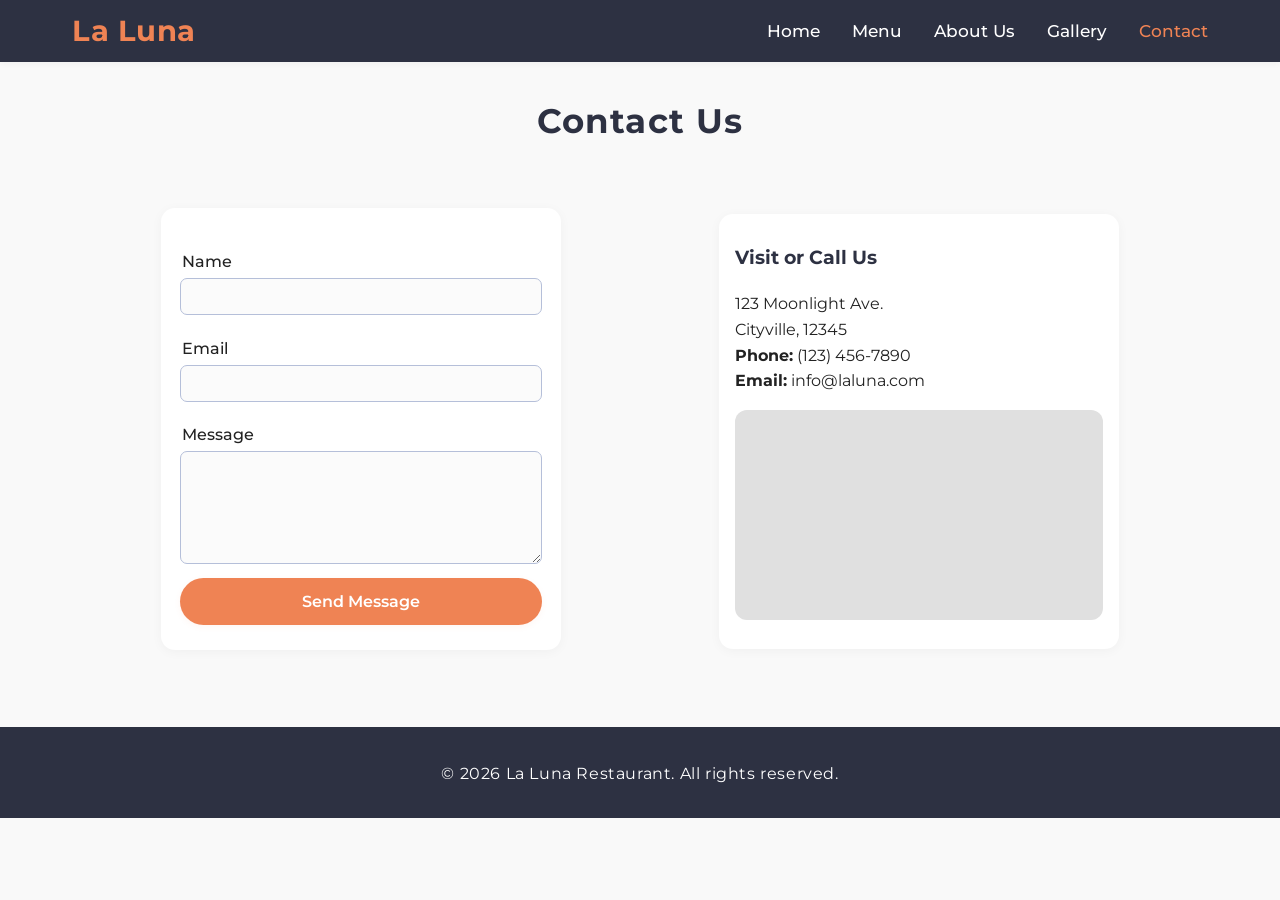
<file: contact.html>
<!DOCTYPE html>
<html lang="en">
<head>
    <meta charset="UTF-8">
    <meta name="viewport" content="width=device-width, initial-scale=1.0">
    <title>Contact Us | La Luna Restaurant</title>
    <link rel="stylesheet" href="css/style.css">
    <link href="https://fonts.googleapis.com/css?family=Montserrat:700,400&display=swap" rel="stylesheet">
</head>
<body>
    <header>
        <nav class="navbar">
            <div class="logo"><a href="index.html">La Luna</a></div>
            <input type="checkbox" id="menu-toggle" />
            <label for="menu-toggle" class="hamburger">&#9776;</label>
            <ul class="nav-links">
                <li><a href="index.html">Home</a></li>
                <li><a href="menu.html">Menu</a></li>
                <li><a href="about.html">About Us</a></li>
                <li><a href="gallery.html">Gallery</a></li>
                <li><a href="contact.html" class="active">Contact</a></li>
            </ul>
        </nav>
    </header>
    <main>
        <section class="contact-section">
            <h1>Contact Us</h1>
            <div class="contact-wrapper">
                <form class="contact-form" id="contact-form" autocomplete="off">
                    <label for="name">Name</label>
                    <input type="text" id="name" name="name" required>
                    
                    <label for="email">Email</label>
                    <input type="email" id="email" name="email" required>
                    
                    <label for="message">Message</label>
                    <textarea id="message" name="message" rows="5" required></textarea>
                    
                    <button type="submit" class="btn primary">Send Message</button>
                    <p class="form-success" style="display:none;">Thank you! We'll get back to you soon.</p>
                </form>
                <div class="contact-details">
                    <h3>Visit or Call Us</h3>
                    <p>
                        123 Moonlight Ave.<br>
                        Cityville, 12345<br>
                        <strong>Phone:</strong> (123) 456-7890<br>
                        <strong>Email:</strong> <a href="mailto:info@laluna.com">info@laluna.com</a>
                    </p>
                    <div class="map-placeholder">
                        <iframe title="Google Maps Placeholder" src="https://maps.google.com/maps?q=New+York,+NY&amp;z=13&amp;ie=UTF8&amp;output=embed" allowfullscreen="" loading="lazy"></iframe>
                        <div class="map-overlay">Map Placeholder</div>
                    </div>
                </div>
            </div>
        </section>
    </main>
    <footer>
        <p>&copy; 2026 La Luna Restaurant. All rights reserved.</p>
    </footer>
    <script src="js/script.js"></script>
</body>
</html>
</file>
<file: css/style.css>
/* Google Fonts: Montserrat loaded via HTML */

:root {
    --primary: #2d3142;
    --secondary: #b5bfd9;
    --accent: #ef8354;
    --background: #f9f9f9;
    --card-bg: #fff;
    --text: #222;
    --font: 'Montserrat', Arial, sans-serif;
}

*,
*::before,
*::after {
    box-sizing: border-box;
}

body {
    margin: 0;
    background: var(--background);
    color: var(--text);
    font-family: var(--font);
    line-height: 1.6;
}

a {
    text-decoration: none;
    color: inherit;
    transition: color 0.2s;
}
a:hover {
    color: var(--accent);
}

header {
    background: var(--primary);
    box-shadow: 0 2px 6px rgba(0,0,0,0.04);
}

.navbar {
    display: flex;
    align-items: center;
    justify-content: space-between;
    max-width: 1200px;
    margin: 0 auto;
    padding: 0.5em 2em;
    position: relative;
}

.logo a {
    color: var(--accent);
    font-size: 1.8rem;
    font-weight: 700;
    letter-spacing: 0.02em;
}

.nav-links {
    list-style: none;
    display: flex;
    gap: 2em;
    margin: 0;
    padding: 0;
}

.nav-links li a {
    color: #fff;
    font-weight: 500;
    font-size: 1.05rem;
    padding-bottom: 2px;
    position: relative;
    transition: color 0.2s;
}

.nav-links li a.active,
.nav-links li a:hover {
    color: var(--accent);
}

.hamburger {
    display: none;
    font-size: 2rem;
    color: #fff;
    cursor: pointer;
    margin-left: 1em;
}

#menu-toggle {
    display: none;
}

@media (max-width: 900px) {
    .navbar {
        flex-wrap: wrap;
        padding: 0.5em 1em;
    }
    .nav-links {
        position: absolute;
        flex-direction: column;
        top: 100%;
        left: 0;
        width: 100%;
        background: var(--primary);
        display: none;
        gap: 0;
    }
    .nav-links li {
        width: 100%;
        text-align: left;
        padding: 1em 2em;
    }
    #menu-toggle:checked + .hamburger + .nav-links,
    .nav-links.active {
        display: flex;
    }
    .hamburger {
        display: block;
    }
}

/* HERO SECTION */
.hero-section {
    background: linear-gradient(120deg, var(--secondary) 70%, var(--background) 100%);
    min-height: 62vh;
    display: flex;
    align-items: center;
    justify-content: center;
    padding: 3em 1em 2em 1em;
}
.hero-content {
    text-align: center;
}
.hero-content h1 {
    font-size: 2.8rem;
    margin: 0;
    color: var(--primary);
    letter-spacing: 1.5px;
}
.hero-content p {
    font-size: 1.2rem;
    margin-bottom: 2em;
    margin-top: 1em;
    color: var(--primary);
    opacity: 0.85;
    letter-spacing: 0.8px;
}
.hero-buttons {
    display: flex;
    justify-content: center;
    gap: 1.5em;
}
.btn {
    display: inline-block;
    border: none;
    outline: none;
    border-radius: 30px;
    padding: 0.85em 2.1em;
    font-size: 1rem;
    font-family: var(--font);
    font-weight: 600;
    cursor: pointer;
    background: var(--accent);
    color: #fff;
    transition: background 0.3s, color 0.2s, box-shadow 0.2s;
    box-shadow: 0 2px 6px rgba(239,131,84,0.07);
    margin: 0.2em 0;
}
.btn.secondary {
    background: transparent;
    color: var(--primary);
    border: 2px solid var(--primary);
}
.btn:hover,
.btn:focus {
    background: var(--primary);
    color: #fff;
    border-color: var(--accent);
    box-shadow: 0 4px 16px rgba(239,131,84,0.18);
}

@media (max-width: 600px) {
    .hero-content h1 {
        font-size: 2rem;
    }
    .hero-buttons {
        flex-direction: column;
        gap: 0.8em;
    }
}

/* FEATURED DISHES */
.featured-section {
    max-width: 1250px;
    margin: 3em auto;
    padding: 1em 1em 2em 1em;
}

.featured-section h2 {
    text-align: center;
    margin-bottom: 2em;
    font-size: 2rem;
    color: var(--primary);
}

.featured-dishes {
    display: flex;
    gap: 2em;
    justify-content: center;
    flex-wrap: wrap;
}
.dish-card {
    background: var(--card-bg);
    border-radius: 16px;
    box-shadow: 0 4px 16px rgba(0,0,0,0.04);
    padding: 1.6em;
    max-width: 350px;
    text-align: center;
    transition: box-shadow 0.26s, transform 0.18s;
}
.dish-card:hover {
    box-shadow: 0 8px 28px rgba(239,131,84,0.12);
    transform: translateY(-4px) scale(1.01);
}
.dish-card img {
    width: 110px;
    height: 110px;
    border-radius: 50%;
    object-fit: cover;
    margin-bottom: 1em;
}
.dish-card h3 {
    font-size: 1.18em;
    margin-bottom: 0.6em;
    color: var(--accent);
}
.dish-card p {
    font-size: 1em;
    color: var(--primary);
}

/* MENU PAGE */
.menu-section {
    max-width: 1000px;
    margin: 2em auto;
    padding: 0 1em;
}
.menu-section h1 {
    font-size: 2.15rem;
    text-align: center;
    color: var(--primary);
    margin-bottom: 1.5em;
    letter-spacing: 1.5px;
}
.menu-categories {
    display: flex;
    justify-content: center;
    gap: 1.1em;
    margin-bottom: 2em;
    flex-wrap: wrap;
}
.menu-cat-btn {
    background: var(--background);
    color: var(--primary);
    border: 2px solid var(--primary);
    border-radius: 20px;
    padding: 0.6em 1.5em;
    font-size: 1rem;
    font-family: var(--font);
    cursor: pointer;
    transition: background 0.18s, color 0.18s, border-color 0.2s;
    margin: 0.2em 0;
}
.menu-cat-btn.active,
.menu-cat-btn:hover{
    background: var(--accent);
    color: #fff;
    border-color: var(--accent);
}

.menu-items {
    display: grid;
    grid-template-columns: repeat(auto-fit, minmax(260px, 1fr));
    gap: 1.8em;
}
.menu-card {
    background: var(--card-bg);
    border-radius: 14px;
    box-shadow: 0 2px 12px rgba(0,0,0,0.04);
    padding: 1.3em 1em 1.1em;
    display: flex;
    flex-direction: column;
    align-items: flex-start;
    transition: transform 0.18s, box-shadow 0.25s;
}
.menu-card:hover {
    transform: translateY(-3px) scale(1.01);
    box-shadow: 0 4px 20px rgba(239,131,84,0.10);
}
.menu-card img {
    width: 62px;
    height: 62px;
    border-radius: 8px;
    object-fit: cover;
    margin-bottom: 0.5em;
    align-self: center;
}
.menu-card-title-area {
    display: flex;
    width: 100%;
    justify-content: space-between;
    align-items: flex-start;
}
.menu-card h3 {
    margin: 0.2em 0 0.1em 0;
    font-size: 1.13rem;
    color: var(--primary);
    font-weight: 600;
}
.menu-card .menu-price {
    color: var(--accent);
    font-weight: 700;
    font-size: 1em;
    margin-left: 1em;
    flex-shrink: 0;
}
.menu-card p {
    color: #444;
    font-size: 0.94em;
}

/* ABOUT PAGE */
.about-section {
    max-width: 800px;
    margin: 2em auto;
    padding: 0 1em 2em 1em;
}
.about-section h1 {
    color: var(--primary);
    font-size: 2.1rem;
    margin-bottom: 1.2em;
}
.about-section h2 {
    color: var(--primary);
    margin-top: 2.5em;
    margin-bottom: 0.7em;
}
.mission-list {
    list-style: none;
    padding: 0;
    margin: 0 0 2.5em 0;
}
.mission-list li {
    margin-bottom: 0.6em;
}
.team-grid {
    display: flex;
    gap: 2em;
    justify-content: flex-start;
    flex-wrap: wrap;
    margin-top: 1em;
}
.team-member {
    flex: 1 1 200px;
    max-width: 210px;
    background: var(--card-bg);
    border-radius: 14px;
    box-shadow: 0 2px 12px rgba(0,0,0,0.03);
    padding: 1.4em 0.4em;
    text-align: center;
    transition: box-shadow 0.17s, transform 0.17s;
}

.team-member:hover {
    transform: translateY(-3px) scale(1.01);
    box-shadow: 0 7px 20px rgba(239,131,84,0.13);
}
.team-member img {
    width: 78px;
    height: 78px;
    border-radius: 50%;
    object-fit: cover;
    margin-bottom: 0.7em;
}
.team-member h3 {
    font-size: 1.08em;
    margin-bottom: 0.35em;
    color: var(--accent);
}
.team-member p {
    font-size: 0.96em;
    color: var(--primary);
}

@media (max-width: 700px) {
    .team-grid {
        flex-direction: column;
        gap: 1.2em;
        align-items: stretch;
    }
}

/* CONTACT PAGE */
.contact-section {
    max-width: 990px;
    margin: 2em auto;
    padding: 0 1em 2em 1em;
}
.contact-section h1 {
    color: var(--primary);
    font-size: 2.15rem;
    text-align: center;
    margin-bottom: 1.7em;
    letter-spacing: 1.2px;
}
.contact-wrapper {
    display: flex;
    gap: 3em;
    flex-wrap: wrap;
    align-items: flex-start;
    justify-content: space-between;
}
.contact-form {
    flex: 1 1 330px;
    display: flex;
    flex-direction: column;
    background: var(--card-bg);
    border-radius: 14px;
    box-shadow: 0 2px 12px rgba(0,0,0,0.04);
    padding: 2em 1.2em 1.4em 1.2em;
    max-width: 400px;
    min-width: 250px;
}
.contact-form label {
    margin: 0.6em 0 0.2em 0.1em;
    font-weight: 500;
}
.contact-form input,
.contact-form textarea {
    border: 1.2px solid var(--secondary);
    border-radius: 7px;
    padding: 0.5em;
    margin-bottom: 0.7em;
    font-family: var(--font);
    font-size: 1em;
    width: 100%;
    transition: border 0.2s;
    background: #fbfbfb;
}
.contact-form input:focus,
.contact-form textarea:focus {
    border-color: var(--accent);
    outline: none;
}
.form-success {
    color: var(--accent);
    font-size: 1.08em;
    margin-top: 1em;
    text-align: center;
}

.contact-details {
    flex: 1 1 320px;
    padding: 1.8em 1em 1.8em 1em;
    max-width: 400px;
    background: var(--card-bg);
    border-radius: 14px;
    margin-top: 0.4em;
    box-shadow: 0 2px 12px rgba(0,0,0,0.04);
}
.contact-details h3 {
    color: var(--primary);
    margin-top: 0;
}
.map-placeholder {
    position: relative;
    width: 100%;
    height: 210px;
    margin-top: 1em;
    background: #e0e0e0;
    border-radius: 12px;
    overflow: hidden;
}
.map-placeholder iframe {
    width: 100%;
    height: 100%;
    border: 0;
    filter: grayscale(0.4) contrast(1.1);
}
.map-overlay {
    display: none;
}

@media (max-width: 900px) {
    .contact-wrapper {
        flex-direction: column;
        gap: 1.5em;
    }
    .contact-form,
    .contact-details {
        max-width: 100%;
    }
}
@media (max-width: 700px) {
    .map-placeholder {
        height: 140px;
    }
}

/* GALLERY PAGE */
.gallery-section {
    max-width: 1200px;
    margin: 2em auto;
    padding: 0 1em 2em 1em;
}
.gallery-section h1 {
    color: var(--primary);
    font-size: 2.1rem;
    text-align: center;
    margin-bottom: 2em;
    letter-spacing: 0.8px;
}
.gallery-grid {
    display: grid;
    grid-template-columns: repeat(auto-fit, minmax(210px, 1fr));
    gap: 1.2em;
}
.gallery-grid img {
    width: 100%;
    border-radius: 14px;
    object-fit: cover;
    aspect-ratio: 1.2/1;
    box-shadow: 0 3px 12px 0 rgba(0,0,0,0.05);
    transition: box-shadow 0.17s, transform 0.17s, filter 0.18s;
    cursor: pointer;
}
.gallery-grid img:hover {
    box-shadow: 0 9px 38px rgba(239,131,84,0.18);
    filter: brightness(1.11) saturate(1.25);
    transform: translateY(-4px) scale(1.04);
}

/* FOOTER */
footer {
    background: var(--primary);
    color: #fff;
    text-align: center;
    padding: 1.1em 0 1em 0;
    font-size: 1em;
    margin-top: 2.8em;
    letter-spacing: 0.6px;
}

@media (max-width: 600px) {
    .featured-dishes,
    .team-grid,
    .gallery-grid,
    .menu-items,
    .contact-wrapper {
        flex-direction: column !important;
        gap: 1em !important;
    }
}
</file>
